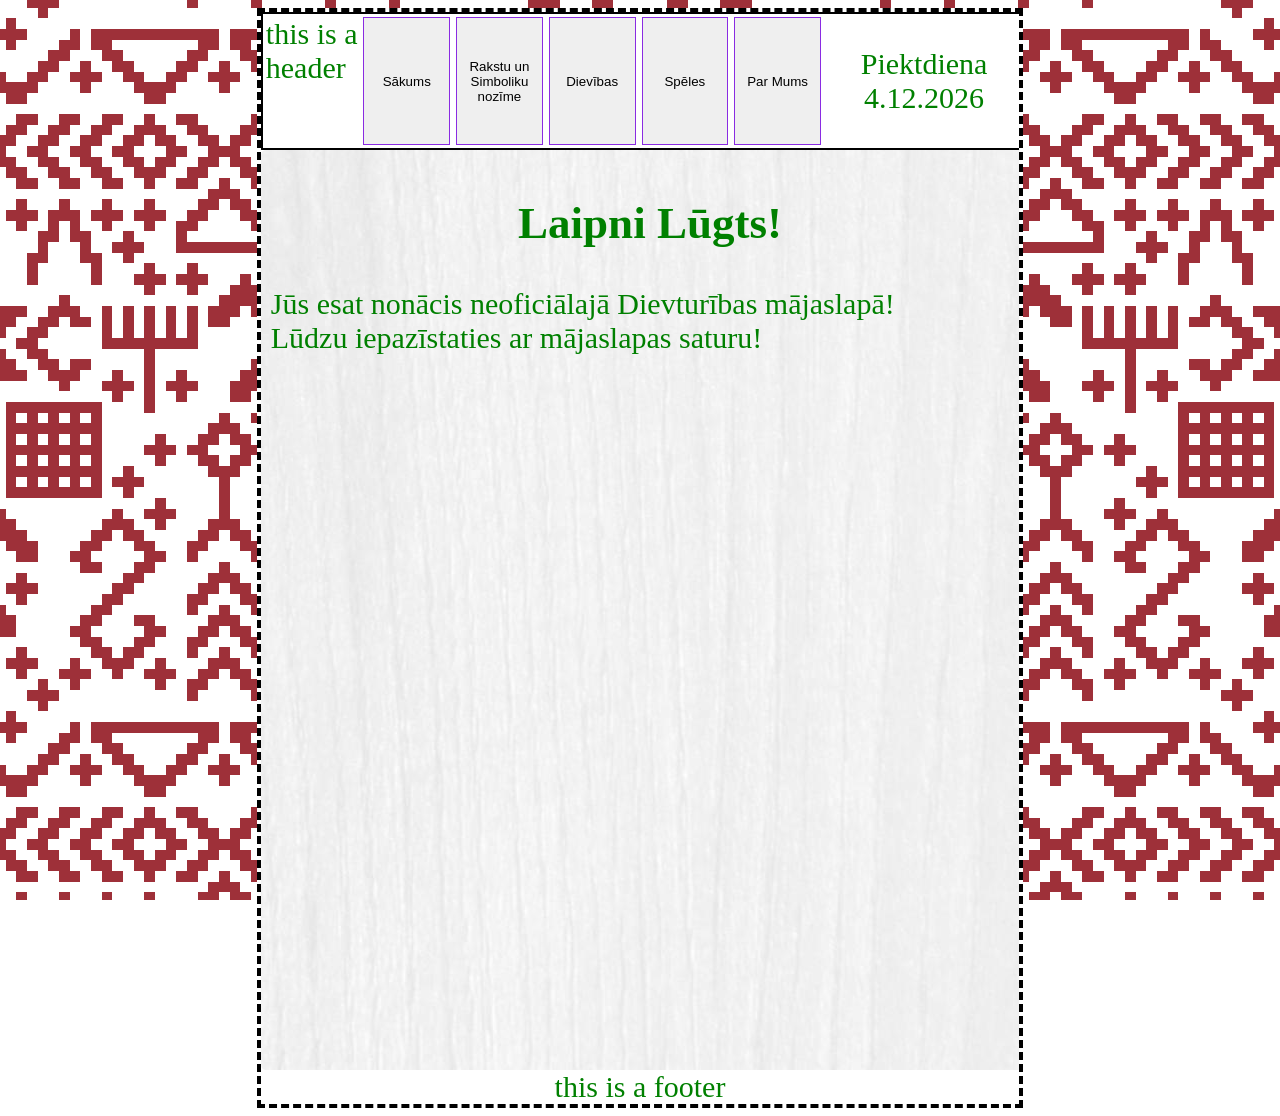
<file: index.html>
<!DOCTYPE html>
<html lang="en">
<head>
    <meta charset="UTF-8">
    <meta name="viewport" content="width=device-width, initial-scale=1.0">
    <title>Sākumlapa</title>
    <link rel="stylesheet" href="style.css">
</head>
<body>
    <div class="base">
        <div class="header">this is a header
            <button type="button" class="homebutton" onclick='location.href = "index.html"'>Sākums</button>
            <button type="button" class="glyphbutton" onclick="location.href = 'glyphs.html'">Rakstu un Simboliku nozīme</button>
            <button type="button" class="gods" onclick="location.href = 'gods.html'">Dievības</button>
            <button type="button" class="games" onclick="location.href = 'games.html'">Spēles</button>
            <button type="button" class="about" onclick="location.href = 'about.html'">Par Mums</button>
            <div class="datumkaste">
                <p id="datums"></p>
            </div>
        </div>
        <div class="txtbase">
            <h2>Laipni Lūgts!</h2>
            <p id="home">Jūs esat nonācis neoficiālajā Dievturības mājaslapā! <br> Lūdzu iepazīstaties ar mājaslapas saturu!</p>

        </div>
        <div class="footer">this is a footer</div>
    </div>
    <script src="script.js"></script>
</body>
</html>
</file>
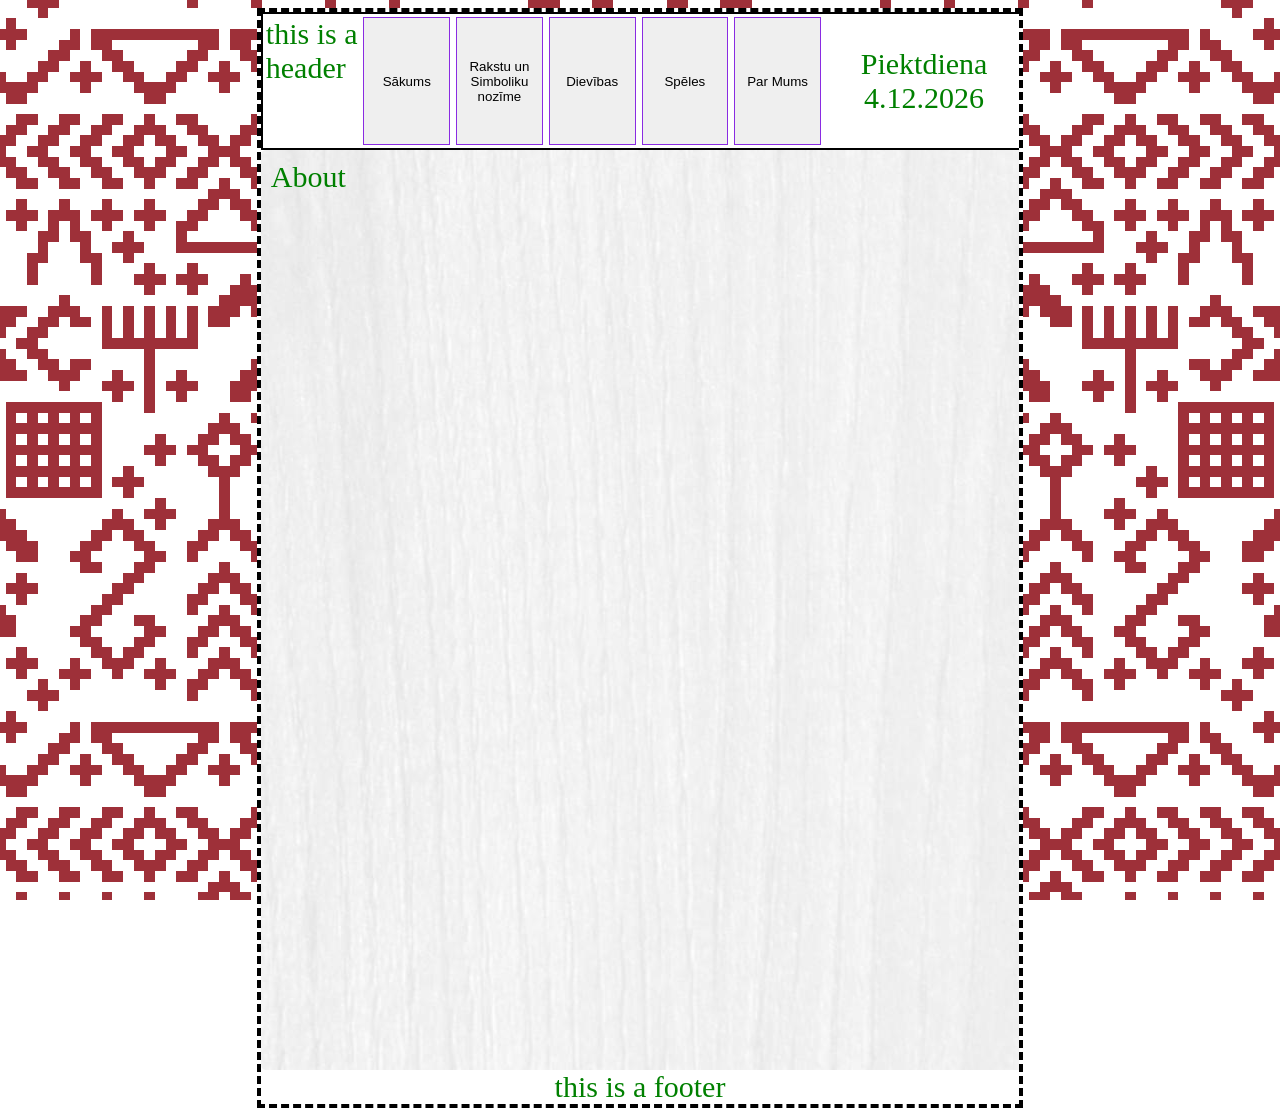
<file: about.html>
<!DOCTYPE html>
<html lang="en">
<head>
    <meta charset="UTF-8">
    <meta name="viewport" content="width=device-width, initial-scale=1.0">
    <title>Sākumlapa</title>
    <link rel="stylesheet" href="style.css">
</head>
<body>
    <div class="base">
        <div class="header">this is a header
            <button type="button" class="homebutton" onclick='location.href = "index.html"'>Sākums</button>
            <button type="button" class="glyphbutton" onclick="location.href = 'glyphs.html'">Rakstu un Simboliku nozīme</button>
            <button type="button" class="gods" onclick="location.href = 'gods.html'">Dievības</button>
            <button type="button" class="games" onclick="location.href = 'games.html'">Spēles</button>
            <button type="button" class="about" onclick="location.href = 'about.html'">Par Mums</button>
            <div class="datumkaste">
                <p id="datums"></p>
            </div>
        </div>
        <div class="txtbase">About</div>
        <div class="footer">this is a footer</div>
    </div>
    <script src="script.js"></script>
</body>
</html>
</file>
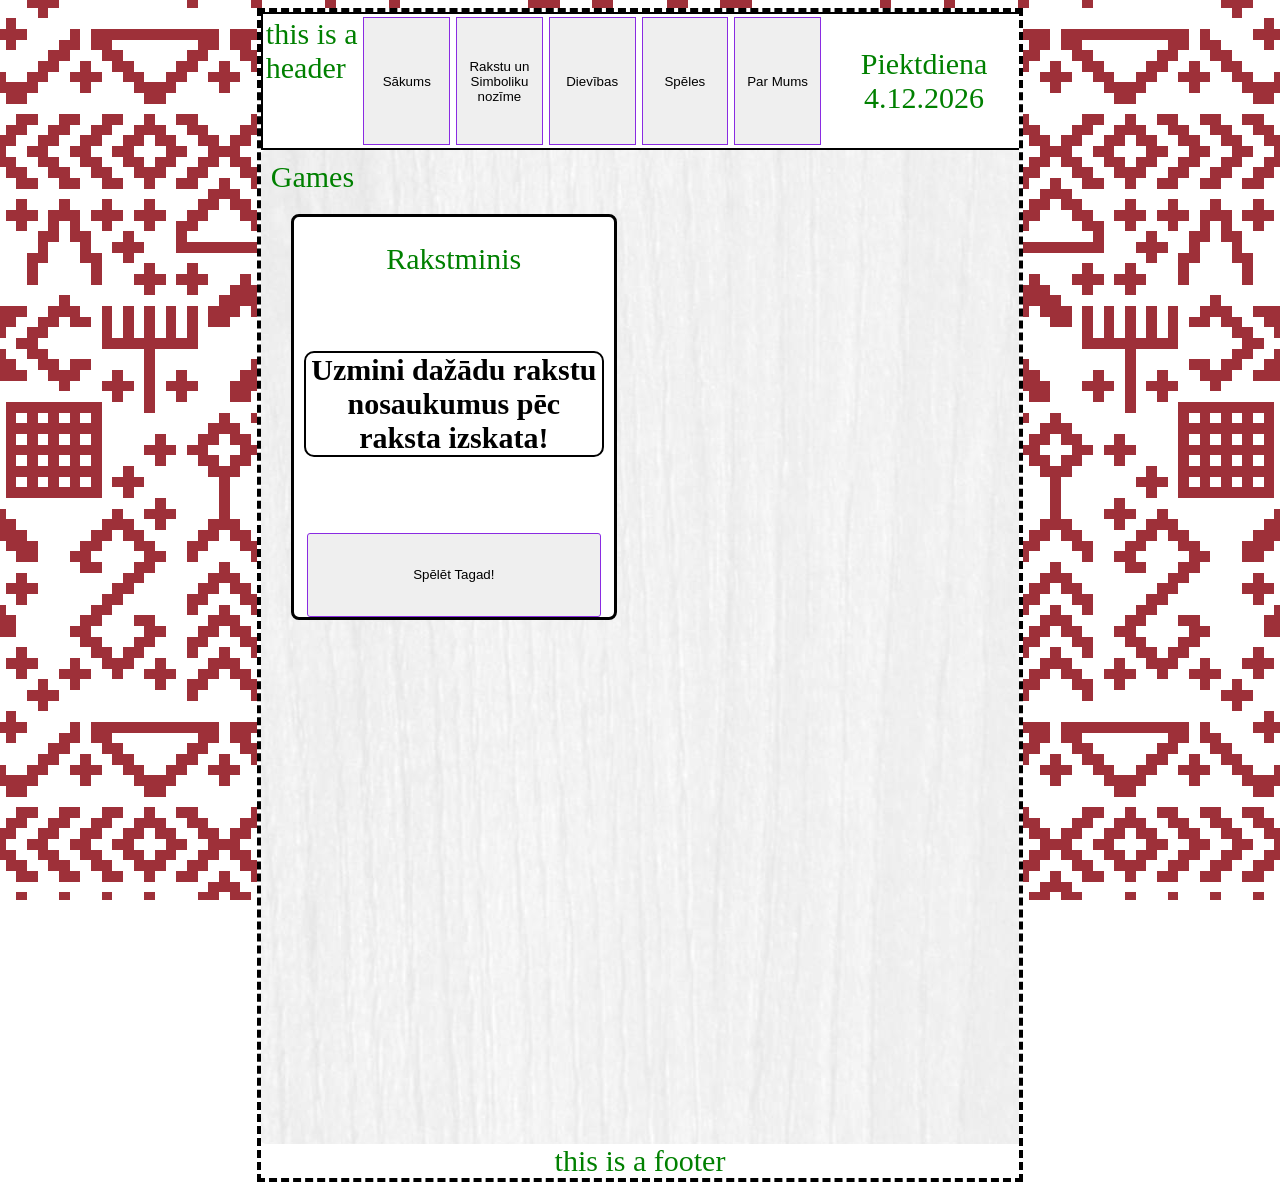
<file: games.html>
<!DOCTYPE html>
<html lang="en">
<head>
    <meta charset="UTF-8">
    <meta name="viewport" content="width=device-width, initial-scale=1.0">
    <title>Sākumlapa</title>
    <link rel="stylesheet" href="style.css">
</head>
<body>
    <div class="base">
        <div class="header">this is a header
            <button type="button" class="homebutton" onclick='location.href = "index.html"'>Sākums</button>
            <button type="button" class="glyphbutton" onclick="location.href = 'glyphs.html'">Rakstu un Simboliku nozīme</button>
            <button type="button" class="gods" onclick="location.href = 'gods.html'">Dievības</button>
            <button type="button" class="games" onclick="location.href = 'games.html'">Spēles</button>
            <button type="button" class="about" onclick="location.href = 'about.html'">Par Mums</button>
            <div class="datumkaste">
                <p id="datums"></p>
            </div>
        </div>
        <div class="txtbase">Games
            <div class="gamebase">
                <div class="gamebox">
                    Rakstminis
                    <div class="gamedesc">Uzmini dažādu rakstu nosaukumus pēc raksta izskata!</div>
                    <button type="button" id="gameplay" onclick="spelulogs()">Spēlēt Tagad!</button>
                </div>
            </div>
        </div>
        <div class="footer">this is a footer</div>
    </div>
    <div id="gamedisplay">
        <div id="gamedisplay-content">
            <span class="game-close" onclick="gameclose()">&times;</span>
            <div id="" class="guessimage">
            </div>
            <div id="inputbox">
                <input type="text" class="gameinput">
                <button type="button" id="gamesubmit" onclick="matchgame()">Pārbaudīt</button>
                <div id="answerbox"></div>
            </div>
        </div>
    </div>
    <script src="script.js"></script>
</body>
</html>
</file>
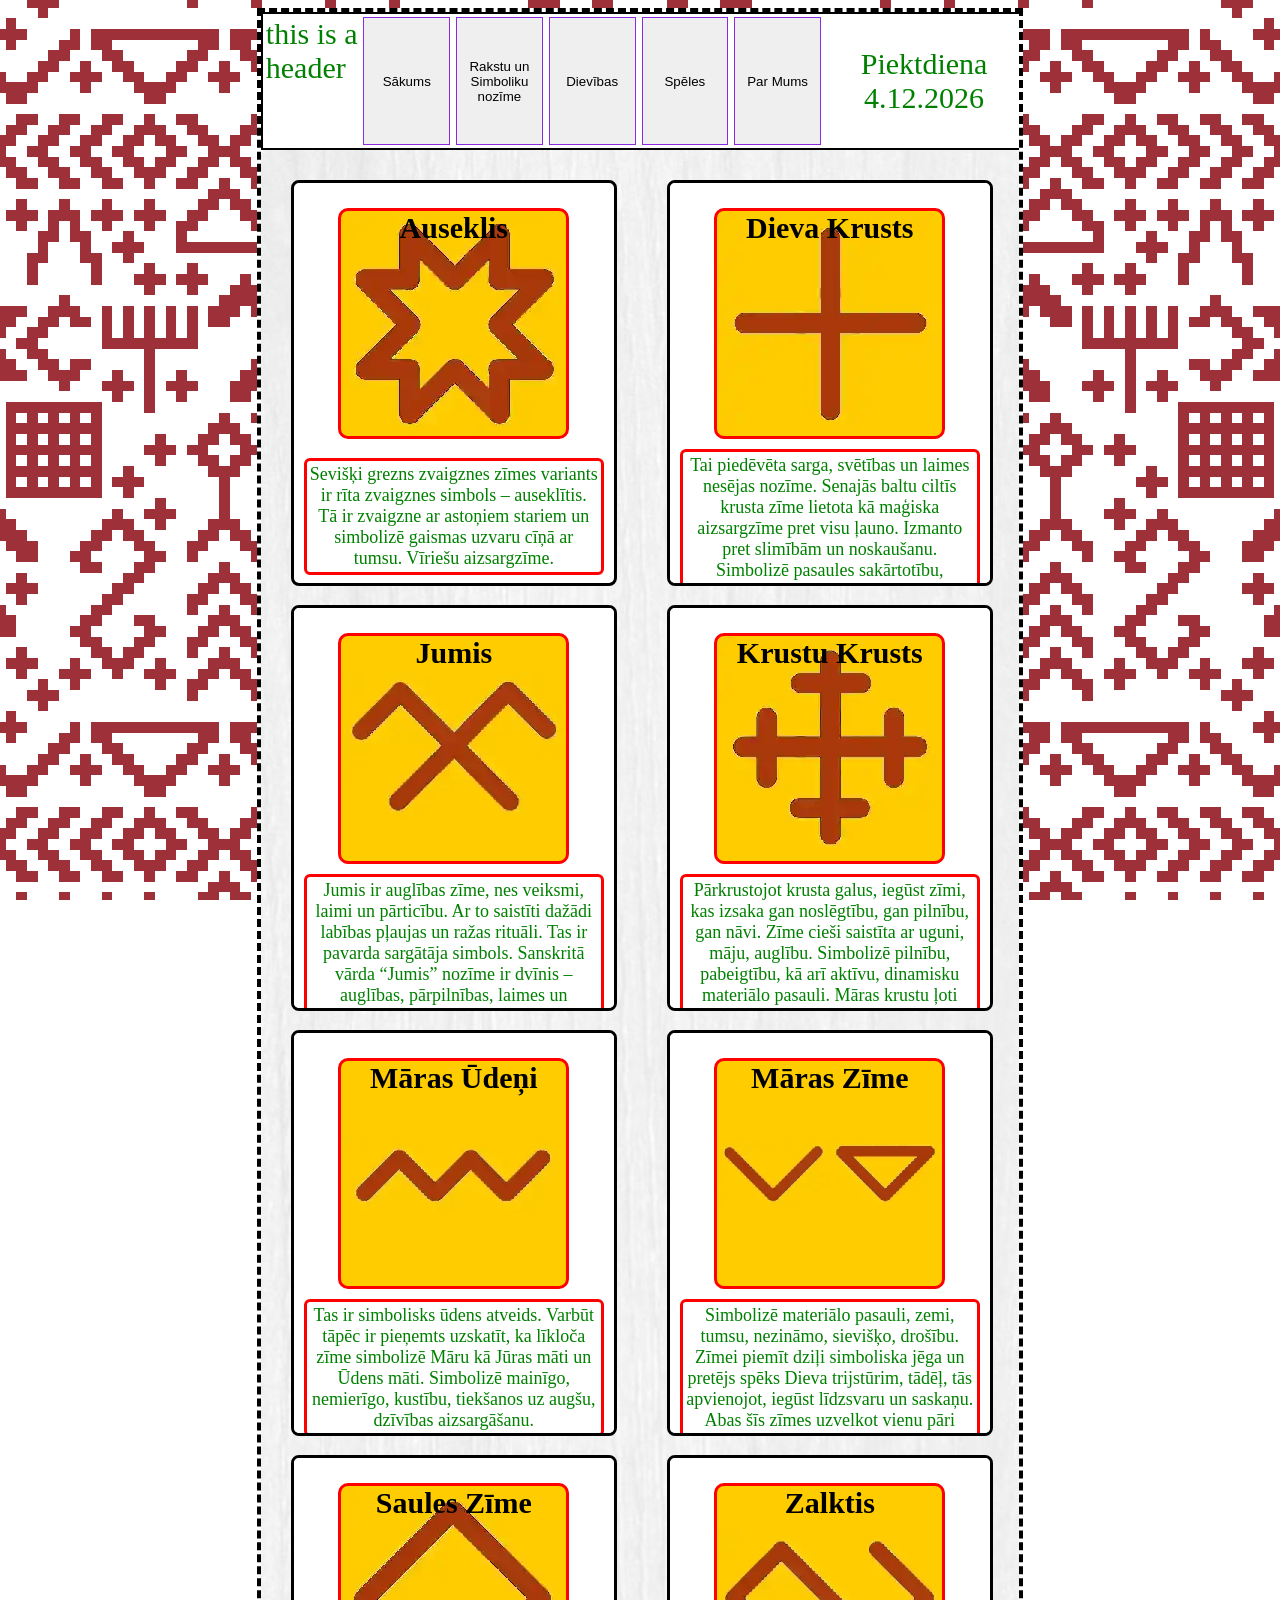
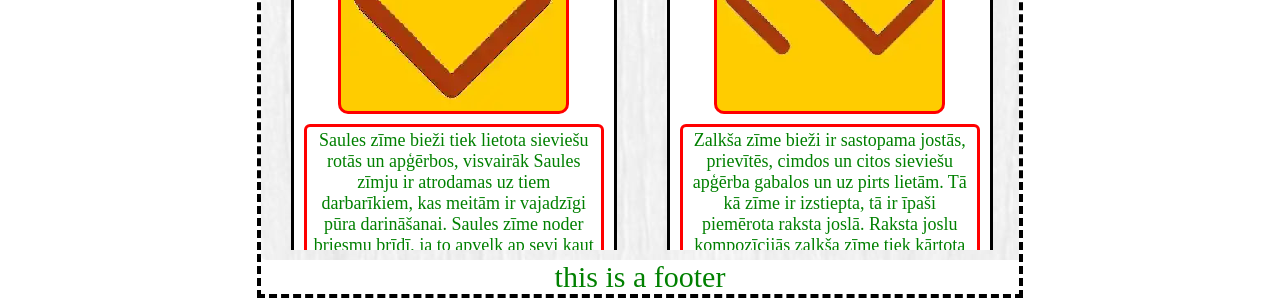
<file: glyphs.html>
<!DOCTYPE html>
<html lang="en">
<head>
    <meta charset="UTF-8">
    <meta name="viewport" content="width=device-width, initial-scale=1.0">
    <title>Sākumlapa</title>
    <link rel="stylesheet" href="style.css">
</head>
<body>
    <div class="base">
        <div class="header">this is a header
            <button type="button" class="homebutton" onclick='location.href = "index.html"'>Sākums</button>
            <button type="button" class="glyphbutton" onclick="location.href = 'glyphs.html'">Rakstu un Simboliku nozīme</button>
            <button type="button" class="gods" onclick="location.href = 'gods.html'">Dievības</button>
            <button type="button" class="games" onclick="location.href = 'games.html'">Spēles</button>
            <button type="button" class="about" onclick="location.href = 'about.html'">Par Mums</button>
            <div class="datumkaste">
                <p id="datums"></p>
            </div>
        </div>
        <div class="txtbase">
        <div class="glyphbase">
            <div class="glyphinfo">
                <div class="glyphimage" id="auseklis">Auseklis</div>
                <div class="glyphdesc">Sevišķi grezns zvaigznes zīmes variants ir rīta zvaigznes simbols – auseklītis. Tā ir zvaigzne ar astoņiem stariem un simbolizē gaismas uzvaru cīņā ar tumsu. Vīriešu aizsargzīme.</div>
            </div>
            <div class="glyphinfo">
                <div class="glyphimage" id="dievakrusts">Dieva Krusts</div>
                <div class="glyphdesc">Tai piedēvēta sarga, svētības un laimes nesējas nozīme. Senajās baltu ciltīs krusta zīme lietota kā maģiska aizsargzīme pret visu ļauno. Izmanto pret slimībām un noskaušanu. Simbolizē pasaules sakārtotību, vienotību, dzīvību, laimi, enerģiju, nekustību, pasivitāti, statisko enerģiju, aizsauli. Taisnais krusts ir apturēta kustība, apstādināts ļaunums, sakārtotība, padevība. Taisnais krusts ar statisko enerģiju rada pārliecības trūkumu, pasivitāte rada stagnāciju, skumjas veicina depresiju, mazdūšību.</div>
            </div>
            <div class="glyphinfo">
                <div class="glyphimage" id="janazime">Jāņa Zīme</div>
                <div class="glyphdesc">Palīdz regulēt vīrieša raksturu. Vīrišķā spēka, enerģijas un auglības simbols. Simbolizē arī Sauli Pasaules kalna virsotnē.</div>
            </div>
            <div class="glyphinfo">
                <div class="glyphimage" id="jumis">Jumis</div>
                <div class="glyphdesc">Jumis ir auglības zīme, nes veiksmi, laimi un pārticību. Ar to saistīti dažādi labības pļaujas un ražas rituāli. Tas ir pavarda sargātāja simbols. Sanskritā vārda “Jumis” nozīme ir dvīnis – auglības, pārpilnības, laimes un veiksmes simbols. Jumja zīme simbolizē procesa pieaugumu un dzīvības noslēpumu, kurā ietverta vīrišķā un sievišķā principa simbolika. Izmanto kā auglības, labklājības, bagātības, veiksmes, izdošanās, svētības simbolu. Par Jumja mājvietu tiek uzskatīti divi kopā saauguši ziedi vai rieksti, gan tradicionāli arī divas labības vārpas – Jumim viss padodas dubulti. Jumi mēdz glabāt istabā goda vietā, kā arī jaunu meiteņu pūra dibenā, lai nāk Dieva svētība un palīdzība.</div>
            </div>
            <div class="glyphinfo">
                <div class="glyphimage" id="krustukrusts">Krustu Krusts</div>
                <div class="glyphdesc">Pārkrustojot krusta galus, iegūst zīmi, kas izsaka gan noslēgtību, gan pilnību, gan nāvi. Zīme cieši saistīta ar uguni, māju, auglību. Simbolizē pilnību, pabeigtību, kā arī aktīvu, dinamisku materiālo pasauli. Māras krustu ļoti bieži izmanto sieviešu rotās un apģērbos. Lieto kāzās, lai jaunais pāris dzīvotu saticīgi nu laimīgi. Lieto dziedināšanai un veiksmei. Aizsardzības, mīlestības un labklājības zīme, kas piesaista materiālo labklājību, maizi, uguni. Aizsargā nēsātāju no ļauniem gariem un nelāgām enerģijām, atvaira nelaimes, nes svētību. Īpaši der sievietei, palīdz sūtības īstenošanai. Senie latvieši ticēja, ka visa materiālā pasaule ir Māras pārziņā, arī maize, uguns un tās saglabāšana. Varbūt tāpēc krustu krusts, kurš tiek uzvilkts uz maizes klaipiņa un vakarā ievilkts pavarda pelnos, iegūst nosaukumu “Māras krusts”. Lieta, kam Māras krusts uzvilkts, simboliski tiek ziedota Mārai, saņemot pretī tās svētību un uzraudzību. Reizēm krustu krustu sauc arī par Laimas krustu.</div>
            </div>
            <div class="glyphinfo">
                <div class="glyphimage" id="laimaszime">Laimas Zīme</div>
                <div class="glyphdesc">Kā mūžam zaļas dabas un dzīvības simbols gan tautas tradīcijās, kāzu un bēru rituālos, gan ornamentā līdz pat 20.gs noturīga bijusi skuja un egle. Žagars, skuja un slota ar savām simboliskajām īpašībām pārnes laimi un labu izdošanos arī uz priekšmetiem, uz kuriem tie attēloti.</div>
            </div>
            <div class="glyphinfo">
                <div class="glyphimage" id="marasudeni">Māras Ūdeņi</div>
                <div class="glyphdesc">Tas ir simbolisks ūdens atveids. Varbūt tāpēc ir pieņemts uzskatīt, ka līkloča zīme simbolizē Māru kā Jūras māti un Ūdens māti. Simbolizē mainīgo, nemierīgo, kustību, tiekšanos uz augšu, dzīvības aizsargāšanu.</div>
            </div>
            <div class="glyphinfo">
                <div class="glyphimage" id="maraszime">Māras Zīme</div>
                <div class="glyphdesc">Simbolizē materiālo pasauli, zemi, tumsu, nezināmo, sievišķo, drošību. Zīmei piemīt dziļi simboliska jēga un pretējs spēks Dieva trijstūrim, tādēļ, tās apvienojot, iegūst līdzsvaru un saskaņu. Abas šīs zīmes uzvelkot vienu pāri otrai, iegūst sešstūru lietuvēna krustu, kam piemīt spēcīga aizsardzība pret ļauno. Abas zīmes savienojot, veidojas rombs – plaši lietots raksts, kas kopā ar citām zīmēm veido daudznozīmīgu simboliku.</div>
            </div>
            <div class="glyphinfo">
                <div class="glyphimage" id="menesskrusts">Mēness Krusts</div>
                <div class="glyphdesc">Mēness krustam piemīt sargātāja spēks. Simbolizē cikliskumu, vīrišķīgu enerģiju, četras mēness fāzes, rūpes par neaizsargātajiem un vājajiem. Mēness krusts ir gaismas un auglības cikla zīme. Simbolizē cikliski harmonisku augošo un dilstošo spēku maiņu, mēness enerģijas aizbildniecību, iedziļināšanos sevī, intuīciju, mieru un mainību. Veicina sirsnību, saticību un dvēseles mieru.</div>
            </div>
             <div class="glyphinfo">
                <div class="glyphimage" id="sauleszime">Saules Zīme</div>
                <div class="glyphdesc">Saules zīme bieži tiek lietota sieviešu rotās un apģērbos, visvairāk Saules zīmju ir atrodamas uz tiem darbarīkiem, kas meitām ir vajadzīgi pūra darināšanai. Saules zīme noder briesmu brīdī, ja to apvelk ap sevi kaut vai domās. Šī zīme simbolizē veselumu, aizsardzību, noslēgtību, bezgalību, telpu bez dimensijām. Lieto gredzenos, vainagos.</div>
            </div>
             <div class="glyphinfo">
                <div class="glyphimage" id="zalktis">Zalktis</div>
                <div class="glyphdesc">Zalkša zīme bieži ir sastopama jostās, prievītēs, cimdos un citos sieviešu apģērba gabalos un uz pirts lietām. Tā kā zīme ir izstiepta, tā ir īpaši piemērota raksta joslā. Raksta joslu kompozīcijās zalkša zīme tiek kārtota miju rindā ar krustiņu un jumtiņu. Ticējumos zalktim piedēvēta auglības veicinātāja loma lopu laidarā un sētā. Gudrības simbols, dzīvības un enerģijas zīme, ļauj ar prātu izprast, kas dzīvē vajadzīgs.</div>
            </div>
             <div class="glyphinfo">
                <div class="glyphimage" id="zvaigzneszime">Zvaigznes Zīme</div>
                <div class="glyphdesc">Senos rakstos teikts, ka Zvaigznes zīmei ir maģiska nozīme, no tās plūst liels spēks, bet, ja to neprot enerģētiski savaldīt, var pat sākties veselības problēmas Zvaigznes zīmei ir liela nozīme tumsas un pazemes spēku atvairīšanā. Zvaigžņotajam rakstam latviešu ticējumos ir maģiska nozīme – tas pasargāja no ļauna. Zvaigžņu sega naktī sargā gulētāja dvēseli. Zvaigznes zīme simbolizē bezgalību, pasaules rotāciju, pasauli kustībā, dzīvības un nāves harmoniju.</div>
            </div>
        </div>
        </div>
        <div class="footer">this is a footer</div>
    </div>
    <script src="script.js"></script>
</body>
</html>
</file>
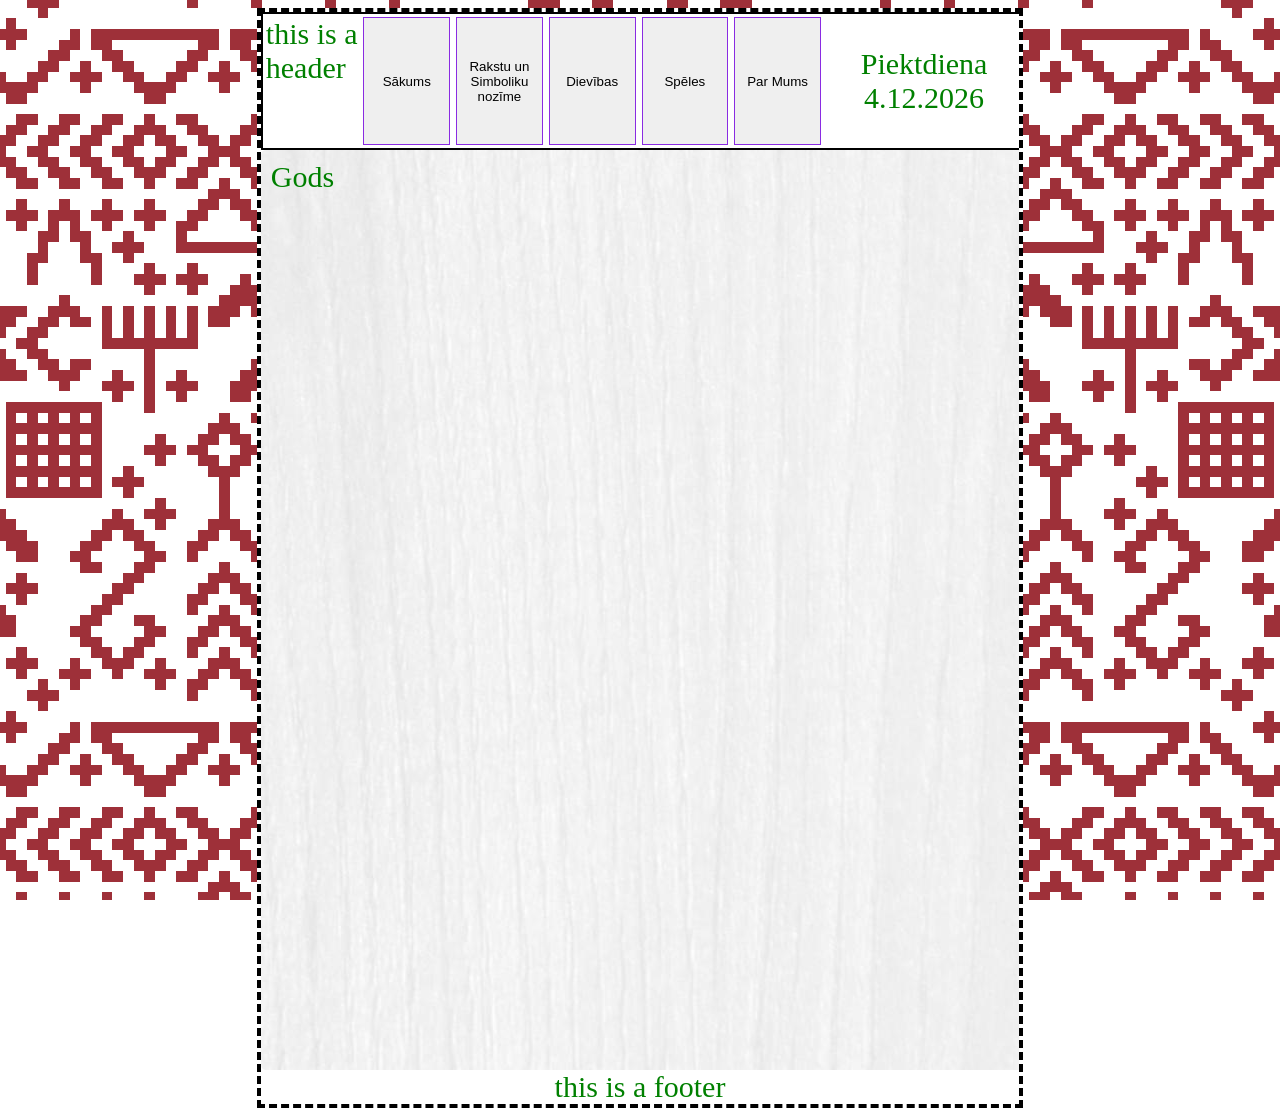
<file: gods.html>
<!DOCTYPE html>
<html lang="en">
<head>
    <meta charset="UTF-8">
    <meta name="viewport" content="width=device-width, initial-scale=1.0">
    <title>Sākumlapa</title>
    <link rel="stylesheet" href="style.css">
</head>
<body>
    <div class="base">
        <div class="header">this is a header
            <button type="button" class="homebutton" onclick='location.href = "index.html"'>Sākums</button>
            <button type="button" class="glyphbutton" onclick="location.href = 'glyphs.html'">Rakstu un Simboliku nozīme</button>
            <button type="button" class="gods" onclick="location.href = 'gods.html'">Dievības</button>
            <button type="button" class="games" onclick="location.href = 'games.html'">Spēles</button>
            <button type="button" class="about" onclick="location.href = 'about.html'">Par Mums</button>
            <div class="datumkaste">
                <p id="datums"></p>
            </div>
        </div>
        <div class="txtbase">Gods</div>
        <div class="footer">this is a footer</div>
    </div>
    <script src="script.js"></script>
</body>
</html>
</file>
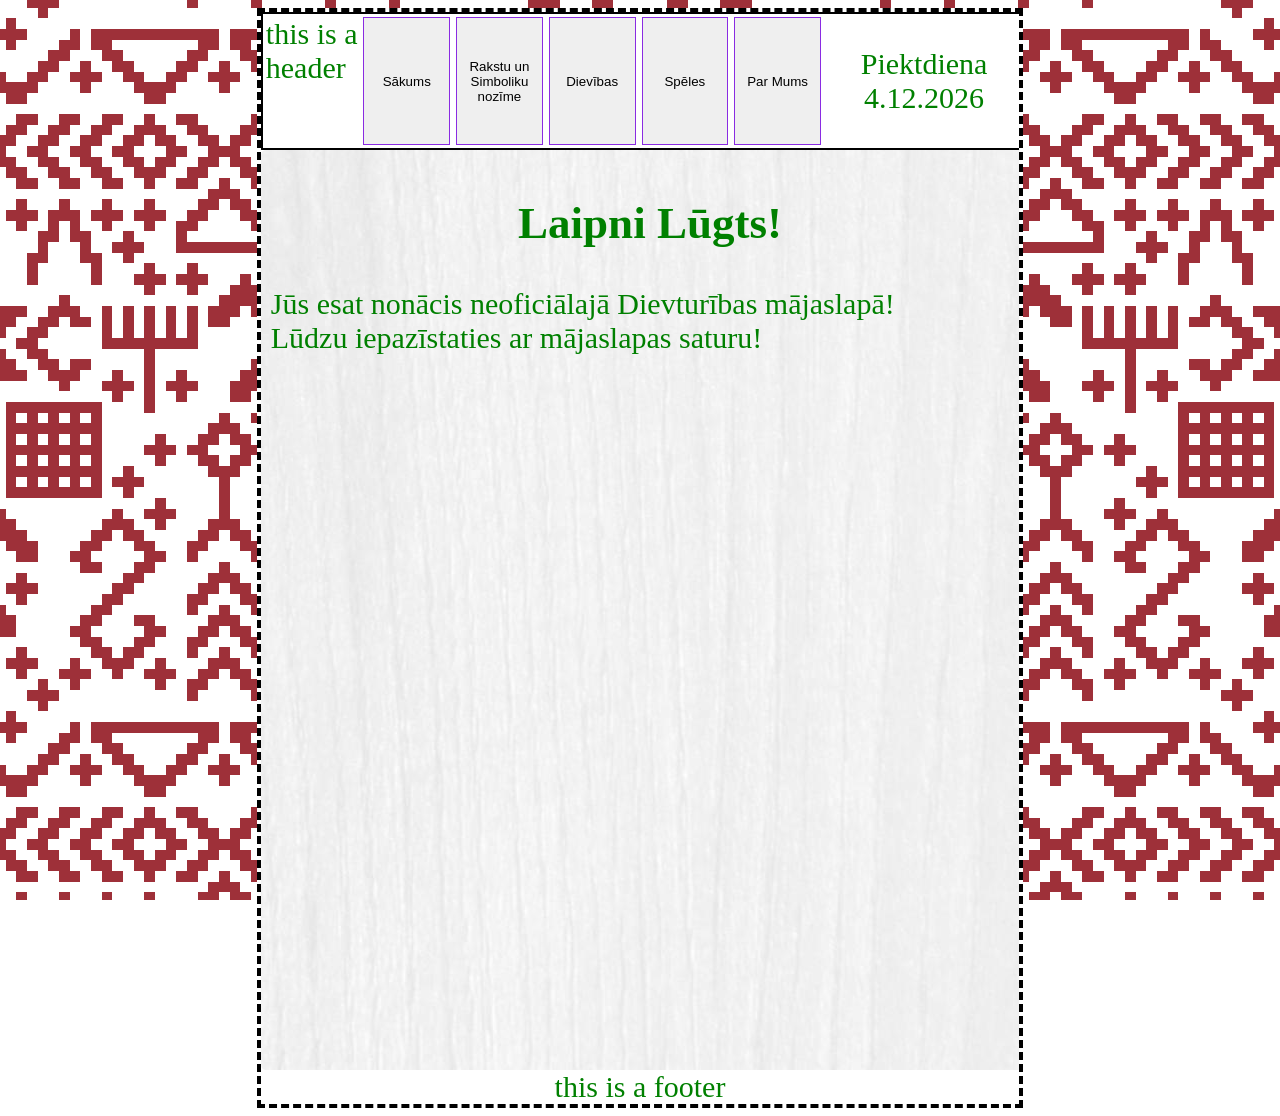
<file: home.html>
<!DOCTYPE html>
<html lang="en">
<head>
    <meta charset="UTF-8">
    <meta name="viewport" content="width=device-width, initial-scale=1.0">
    <title>Sākumlapa</title>
    <link rel="stylesheet" href="style.css">
</head>
<body>
    <div class="base">
        <div class="header">this is a header
            <button type="button" class="homebutton" onclick='location.href = "home.html"'>Sākums</button>
            <button type="button" class="glyphbutton" onclick="location.href = 'glyphs.html'">Rakstu un Simboliku nozīme</button>
            <button type="button" class="gods" onclick="location.href = 'gods.html'">Dievības</button>
            <button type="button" class="games" onclick="location.href = 'games.html'">Spēles</button>
            <button type="button" class="about" onclick="location.href = 'about.html'">Par Mums</button>
            <div class="datumkaste">
                <p id="datums"></p>
            </div>
        </div>
        <div class="txtbase">
            <h2>Laipni Lūgts!</h2>
            <p id="home">Jūs esat nonācis neoficiālajā Dievturības mājaslapā! <br> Lūdzu iepazīstaties ar mājaslapas saturu!</p>

        </div>
        <div class="footer">this is a footer</div>
    </div>
    <script src="script.js"></script>
</body>
</html>
</file>
<file: style.css>
body {
    background-image: url(/images/fons.png);
    image-rendering: pixelated;
    background-size: 77vh;
    background-repeat: repeat;
    background-position: center;
    background-attachment: fixed;
}

.base {
    justify-content: center;
    margin: 0 auto;
    margin-top: 0;
    display: flex;
    flex-direction: column;
    font-size: 30px;
    color: green;
    border: 4px dashed rgb(0, 0, 0);
    padding: 0px;
    width: 60%;
    background-color: white;
    overflow: hidden;
    position:sticky;
}

.base div {
    margin: 0 auto;
}
.txtbase {
    width: 100%;
    min-height: 100vh;
    padding: 10px 10px 10px 10px;
    border-radius: 5px;
    background-image: url(images/wood_background.jpg);
    background-position: left top;
    background-repeat: repeat;
}
.header {
    width: 100%;
    display: flex;
    flex-direction: row;
    padding: 3px 3px;
    position:relative;
    border: solid 2px black;
}

.footer {
    position:static;
}

button {
    height: auto;
    width: 20%;
    border: solid 1px blueviolet;
    margin-left: 3px;
    margin-right: 3px;
}
.datumkaste {
    width:50%;
}
#datums {
    text-align: center;
}

#gameplay{
    border-radius: 3px;
    width:initial;
}

.gamebase{
    display: grid;
    grid-template-columns: repeat(3, 1fr);
    padding: 20px 20px 20px 20px;
    grid-auto-rows: 375px;
    gap: 50px;
    width: fit-content;
    min-height: 100vh;
    margin: 0 auto;
    border-radius: 5px;
    background-position: left top;
    background-repeat: repeat;
    overflow: hidden;
    position: relative;
}

.gamebox {
    display: grid;
    gap: 10px;
    padding-top: 25px;
    padding-left: 10px;
    padding-right: 10px;
    width: 300px;
    height: 100%;
    border: solid 3px black;
    border-radius: 8px;
    background-color: white;
    position: relative;
    overflow:hidden;
    text-align: center;
}

.gamedesc{
    height: fit-content;
    width: fit-content;
    border: solid 2px rgb(0, 0, 0);
    border-radius: 10px;
    text-align:center;
    color:black;
    font-weight: bold;
}


#gamedisplay-content{
    display: flex;
    flex-direction: column;
    background-color: #fefefe;
    top: 5vh;
    margin-left:auto;
    margin-right:auto;
    padding: 20px;
    border: 1px solid #888;
    width: 40vw; /* Could be more or less, depending on screen size */
    height:50vh;
    position: relative;
}

#gamedisplay{
    display: none; /* Hidden by default */
    position: fixed; /* Stay in place */
    z-index: 1; /* Sit on top */
    left: 0;
    top: 0;
    width: 100%; /* Full width */
    height: 100%; /* Full height */
    overflow: auto; /* Enable scroll if needed */
    background-color: rgb(0,0,0); /* Fallback color */
    background-color: rgba(0,0,0,0.4); /* Black w/ opacity */
}
.game-close {
    color: #000000;
    float: right;
    font-size: 20px;
    font-weight: bold;
}

.glyphbase {
    display: grid;
    grid-template-columns: repeat(3, 1fr);
    padding: 20px 20px 20px 20px;
    grid-auto-rows: 375px;
    gap: 50px;
    width: fit-content;
    min-height: 100vh;
    margin: 0 auto;
    border-radius: 5px;
    background-position: left top;
    background-repeat: repeat;
    overflow: hidden;
    position: relative;
}

.glyphinfo{
    display: grid;
    gap: 10px;
    padding-top: 25px;
    padding-left: 10px;
    padding-right: 10px;
    width: 300px;
    height: 100%;
    border: solid 3px black;
    border-radius: 8px;
    background-color: white;
    position: relative;
    overflow:scroll;
}

.glyphimage{
    width: 25vh;
    height: 25vh;
    border: solid 3px red;
    border-radius: 10px;
    background-repeat: no-repeat;
    background-position: center;
    background-size:contain;
    background-color:rgb(255, 204, 0);
    text-align:center;
    color:black;
    font-weight: bold;
}

.glyphdesc{
    border: solid 3px red;
    height: fit-content;
    width: fit-content;
    text-align: center;
    font-size: 18px;
    margin-top: 10px;
    border-radius:6px;
    padding: 3px;
}

.guessimage{
    background-position: center;
    background-size:contain;
    background-repeat: no-repeat;
    position:relative;
    margin-left:auto;
    margin-right:auto;
    margin-bottom:80px;
    width: 300px;
    height: 300px;
    background-color: #000000;
}
#inputbox{
    align-self: center;
    top:100%;
    display:flex;
    flex-direction: row;
    width:300px;
    height:fit-content;
    justify-content: center;
    column-gap: 1em;
}
.gameinput{
    width:200px;
    text-align:center;
    margin: auto;
    top:1em;
}
#gamesubmit{
    width:auto
}

#auseklis{
    background-image: url(images/auseklis.jpg);
}
#dievakrusts{
    background-image: url(images/dievakrusts.jpg);
}

#janazime{
    background-image: url(images/janazime.jpg);
}

#jumis{
    background-image: url(images/jumis.jpg);
}

#krustukrusts{
    background-image: url(images/krustukrusts.jpg);
}

#laimaszime{
    background-image: url(images/laimaszime.jpg);
}

#marasudeni{
    background-image: url(images/marasudeni.jpg);
}

#maraszime{
    background-image: url(images/maraszime.jpg);
}

#menesskrusts{
    background-image: url(images/meneskrusts.jpg);
}

#sauleszime{
    background-image: url(images/sauleszime.jpg);
}

#zalktis{
    background-image: url(images/zalktis.jpg);
}

#zvaigzneszime{
    background-image: url(images/zvaigzneszime.jpg);
}
h2{
    text-align: center;
}
</file>
